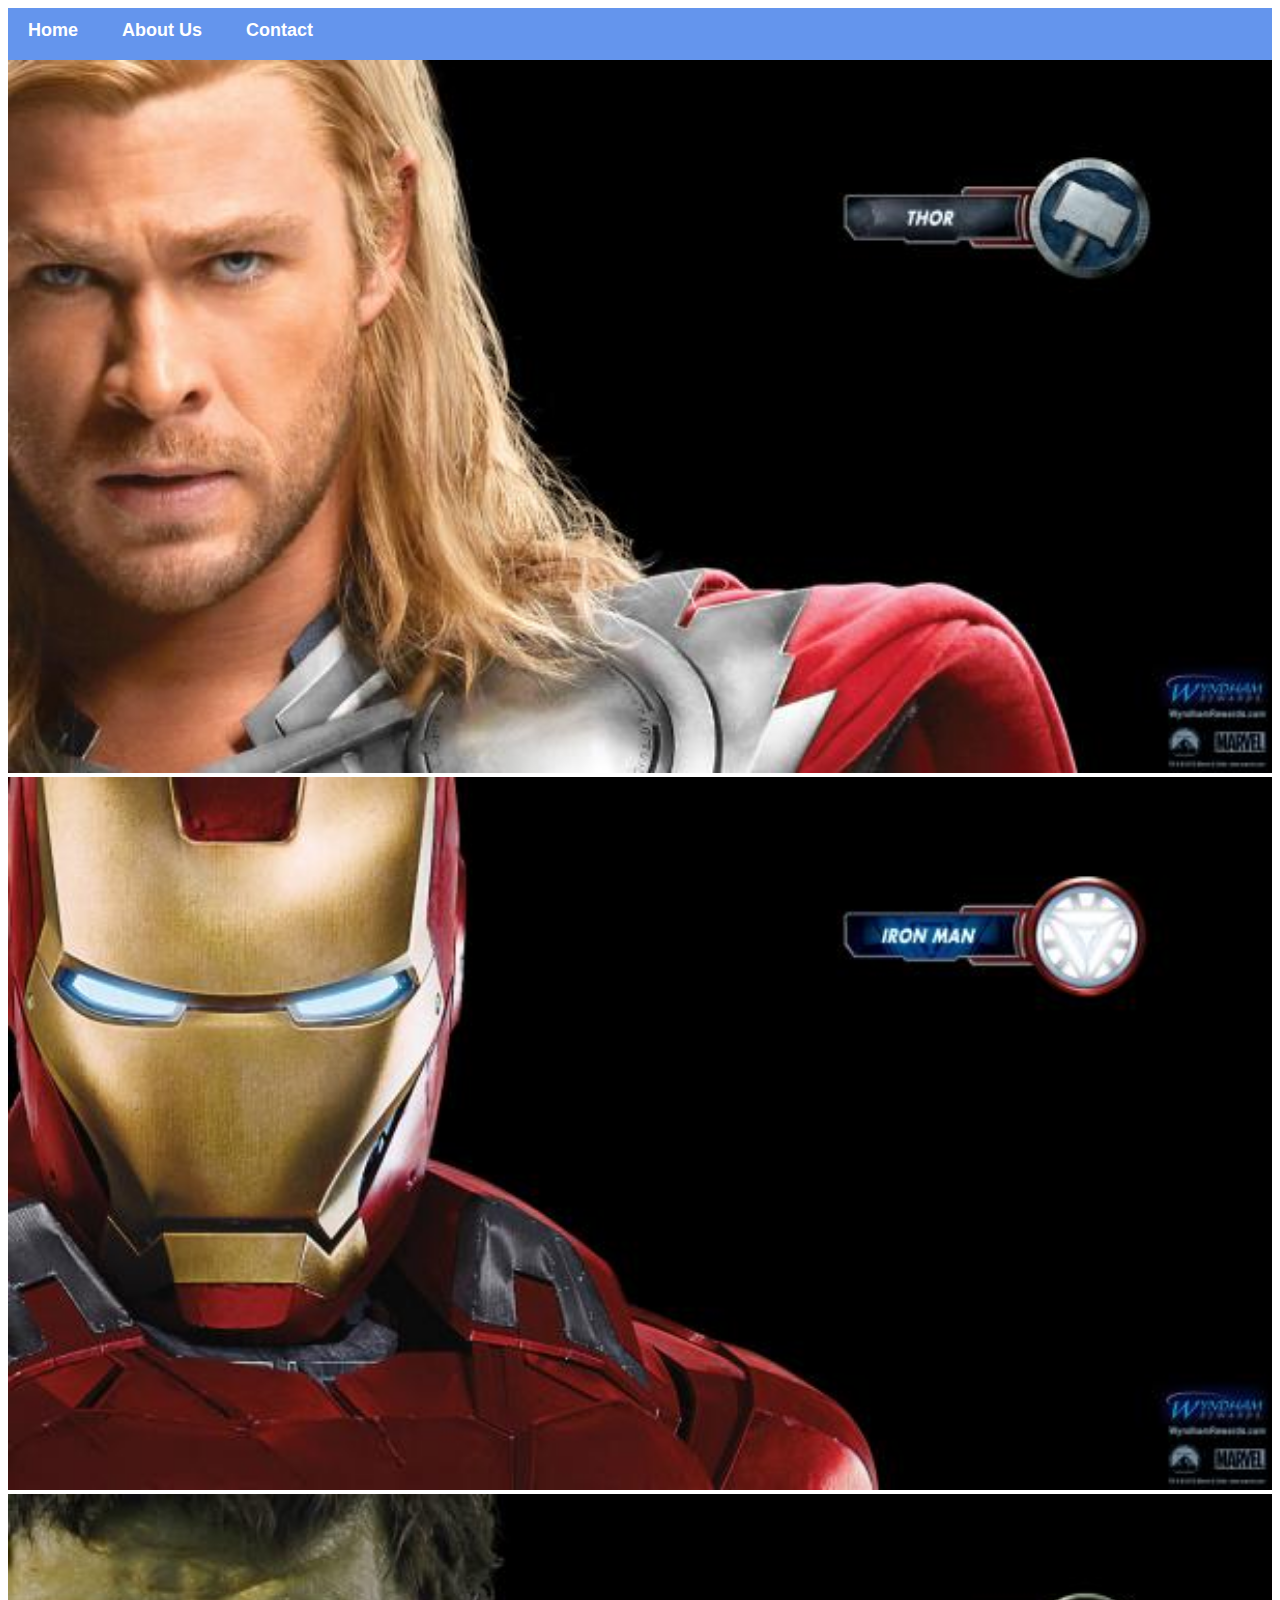
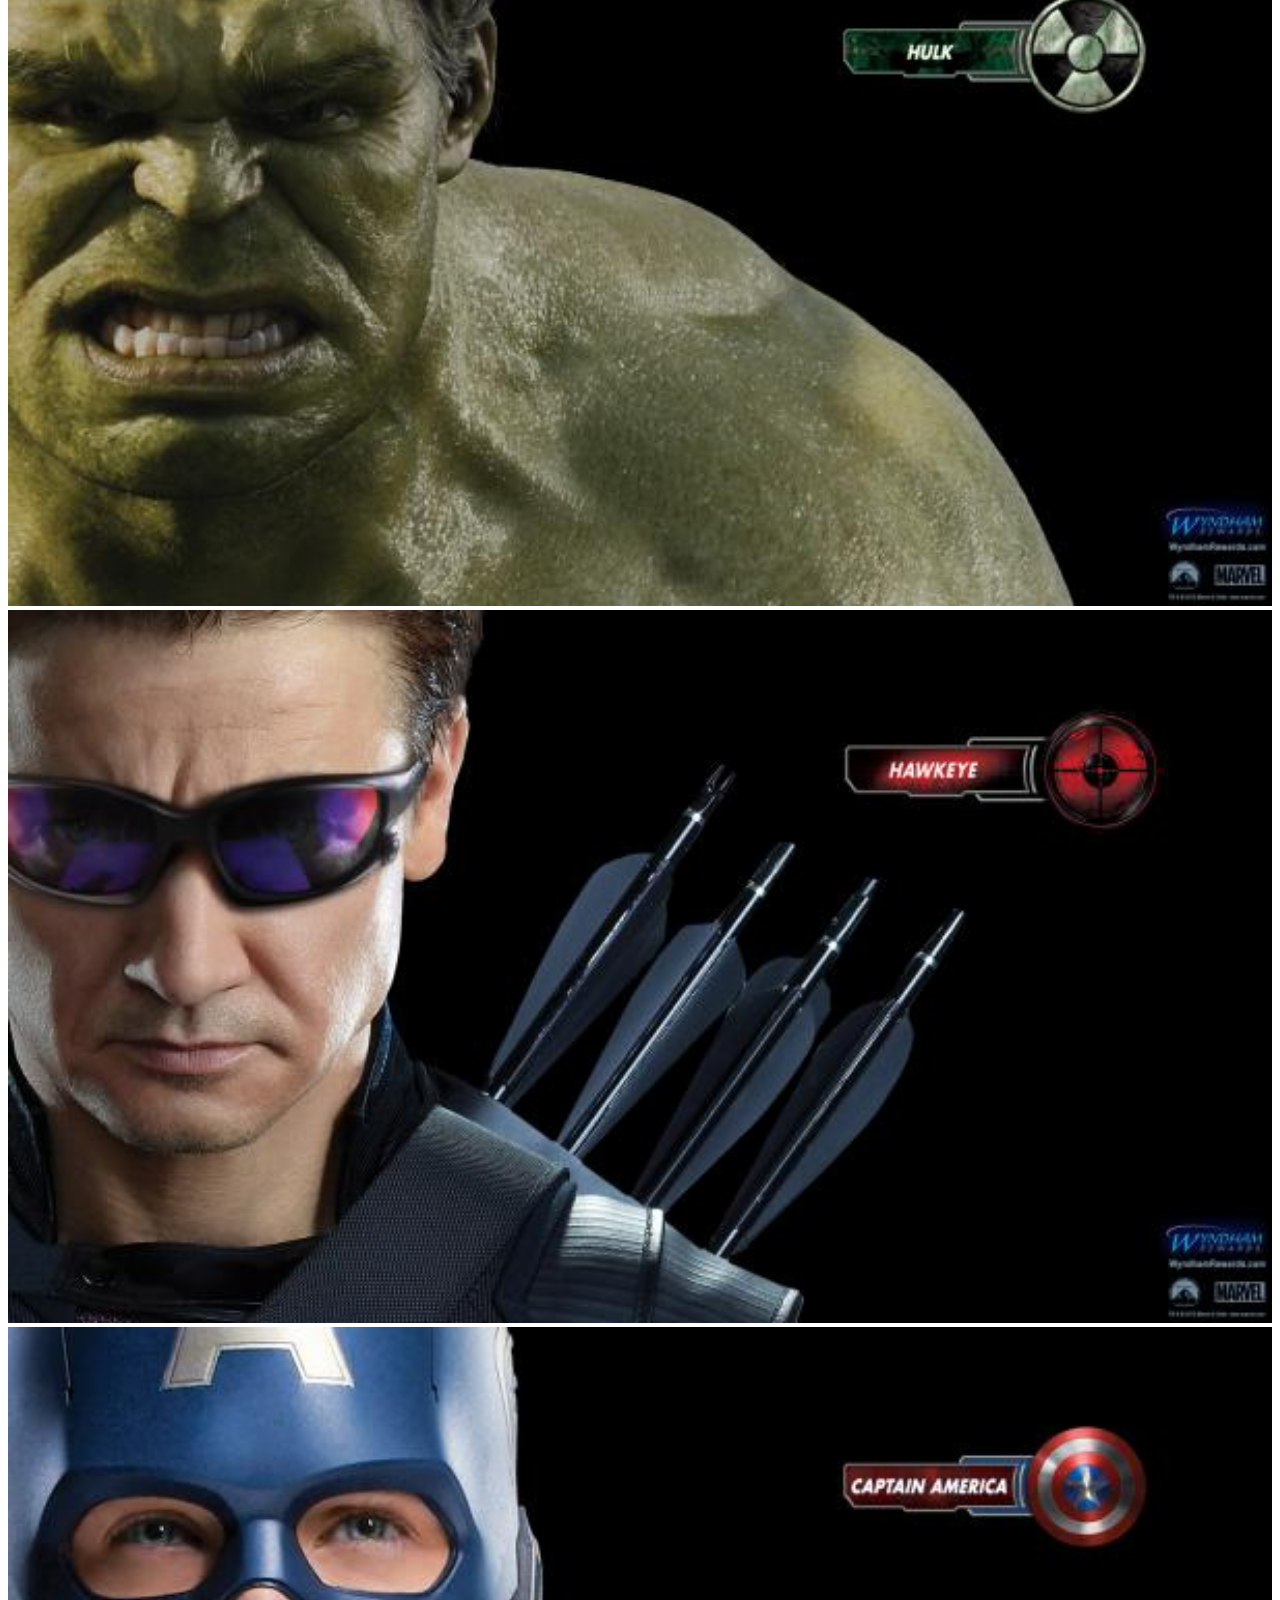
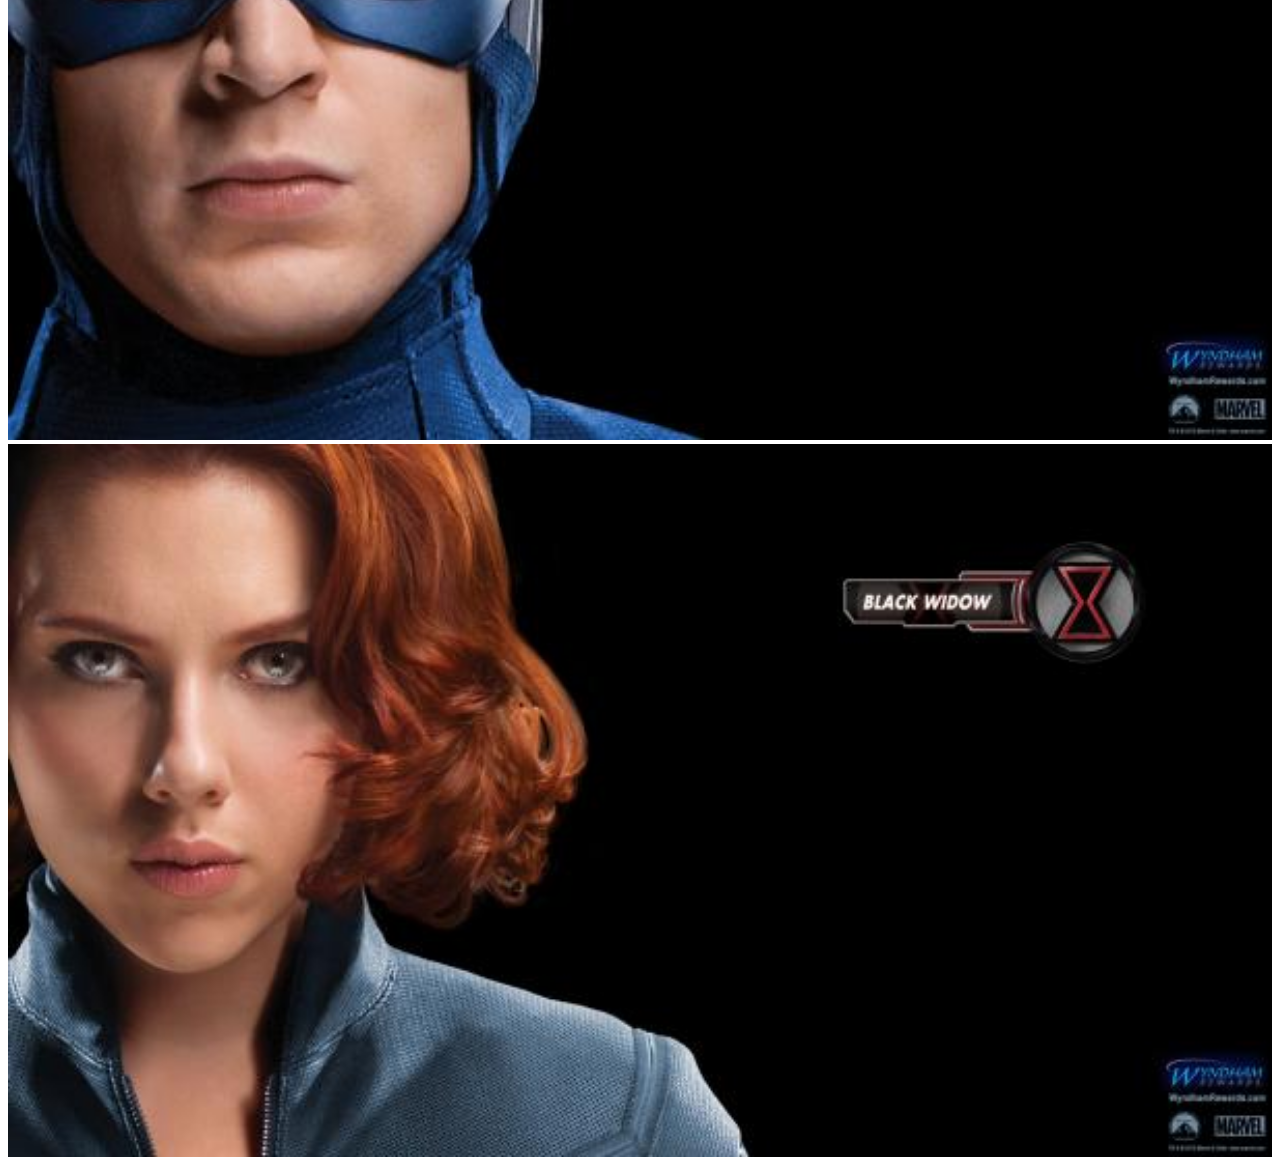
<file: index.html>
<!DOCTYPE html>
<html>
    <head>
        <link rel="stylesheet" href="style.css">
    </head>

    <body>
        <div id="menu">
            <a href="index.html">Home</a>
            <a href="about.html">About Us</a>
            <a href="contact.html">Contact</a>
       </div>

        <div class="gallery">
            <a href="avenger-1.html"><img src="images/avengers_01.jpg"/></a>
                <a href="avenger-2.html"><img src="images/avengers_02.jpg"/></a>
                <a href="avenger-3.html"><img src="images/avengers_03.jpg"/></a>
                <a href="avenger-4.html"><img src="images/avengers_04.jpg"/></a>
                <a href="avenger-5.html"><img src="images/avengers_05.jpg"/></a>
                <a href="avenger-6.html"><img src="images/avengers_06.jpg"/></a>
        </div>    
 </body>
</html>
</file>
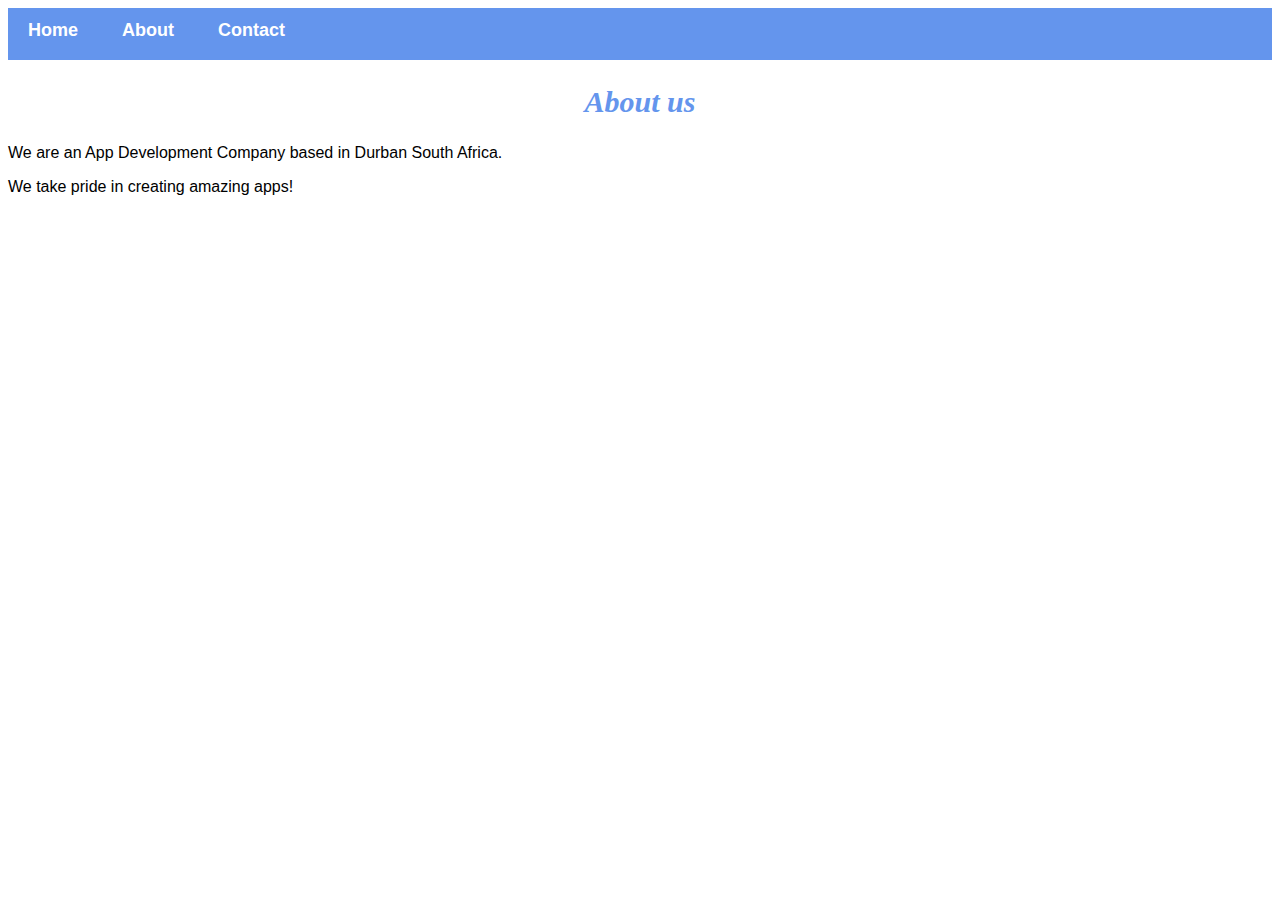
<file: about.html>
<!DOCTYPE html>
<html>
    <head>
        <link rel="stylesheet" href="style.css">
    </head>
    <body>
        <div id="menu">
            <a href="index.html">Home</a>
            <a href="about.html">About</a>
            <a href="contact.html">Contact</a>
        </div>
        <h2>About us</h2>
        <p>We are an App Development Company based in Durban South Africa.</p>
        <p>We take pride in creating amazing apps!</p> 
    </body>
</html>
</file>
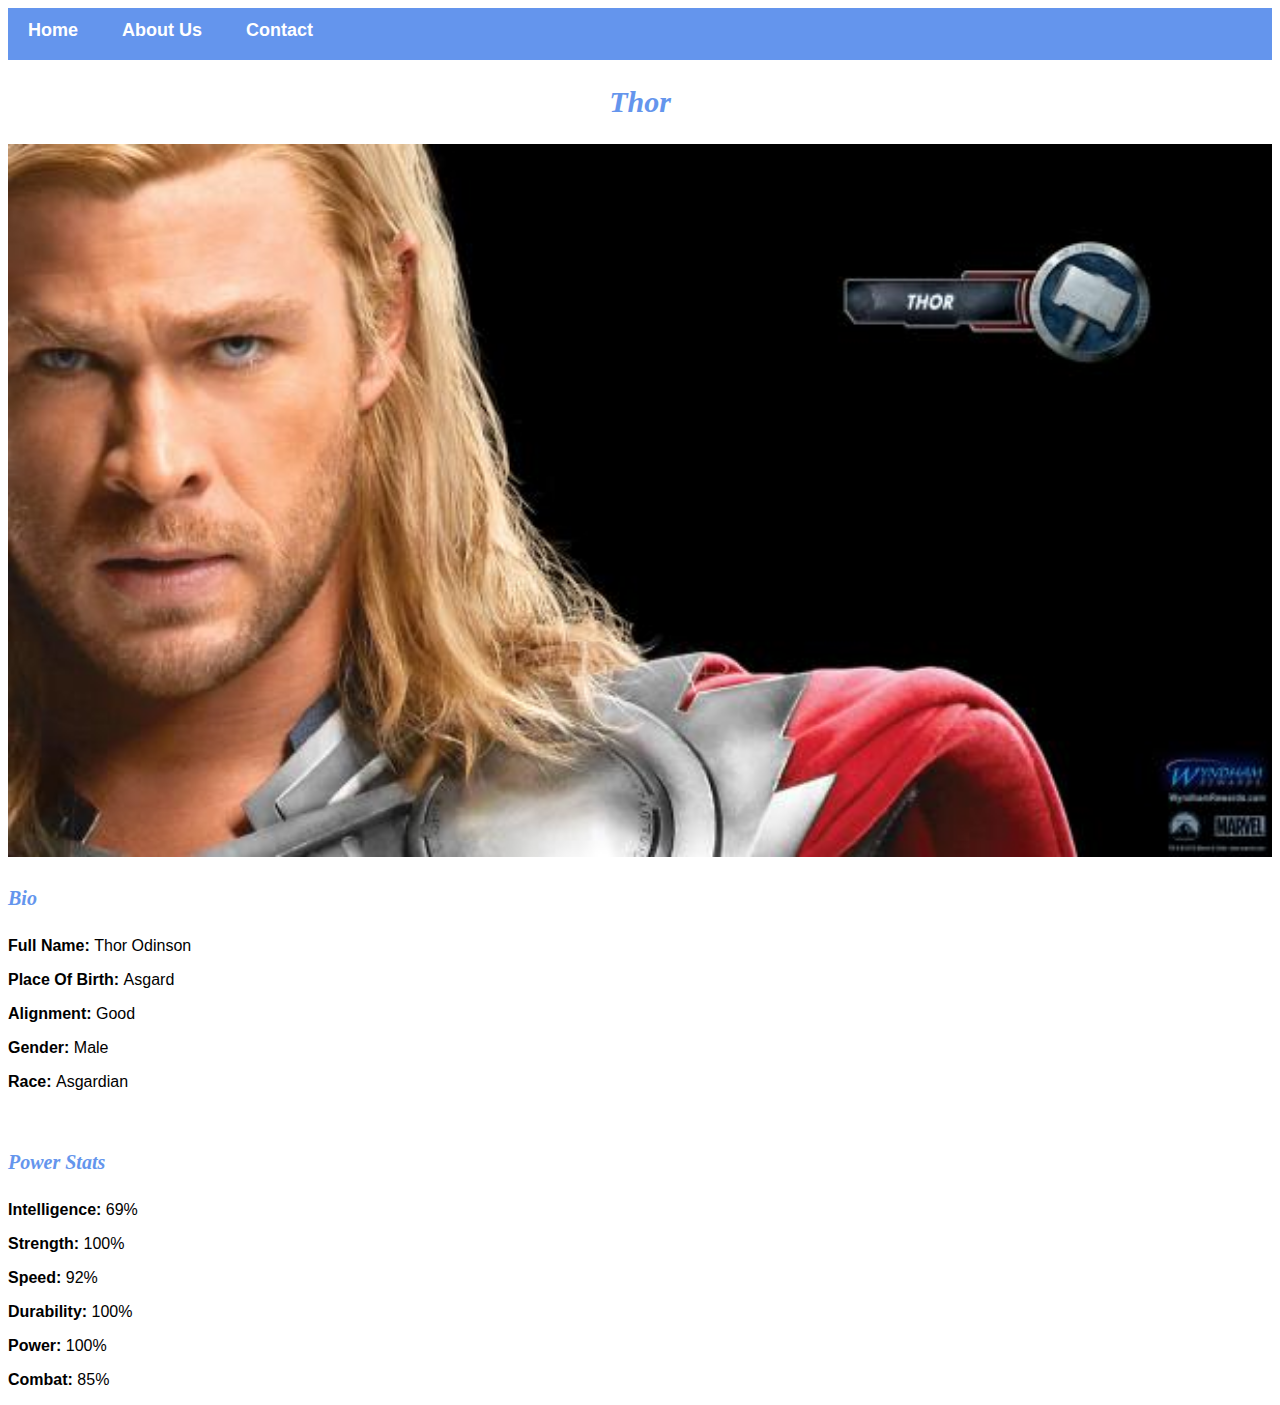
<file: avenger-1.html>
<!DOCTYPE html>
<html>
      <head> 
           <link rel="stylesheet" href="style.css"> 
       </head>
 
       <body> 
        <div id="menu">
            <a href="index.html">Home</a>
            <a href="about.html">About Us</a>
            <a href="contact.html">Contact</a>
       </div>

          <h2>Thor</h2>
        
          <div class="gallery"> 
              <img src="images/avengers_01.jpg"> 
        </div> 
          
               <h4>Bio</h4>
               <p><b>Full Name: </b> Thor Odinson</p>
               <p><b>Place Of Birth: </b> Asgard</p>
               <p><b>Alignment: </b> Good</p>
               <p><b>Gender: </b> Male</p>
               <p><b>Race: </b> Asgardian</p>
              <br/>

              <h4>Power Stats</h4>
              <p><b>Intelligence: </b> 69%</p>
              <p><b>Strength: </b> 100%</p>
              <p><b>Speed: </b> 92%</p>
              <p><b>Durability: </b> 100%</p>
              <p><b>Power: </b> 100%</p>
              <p><b>Combat: </b> 85%</p> 
      </body>
</html>
</file>
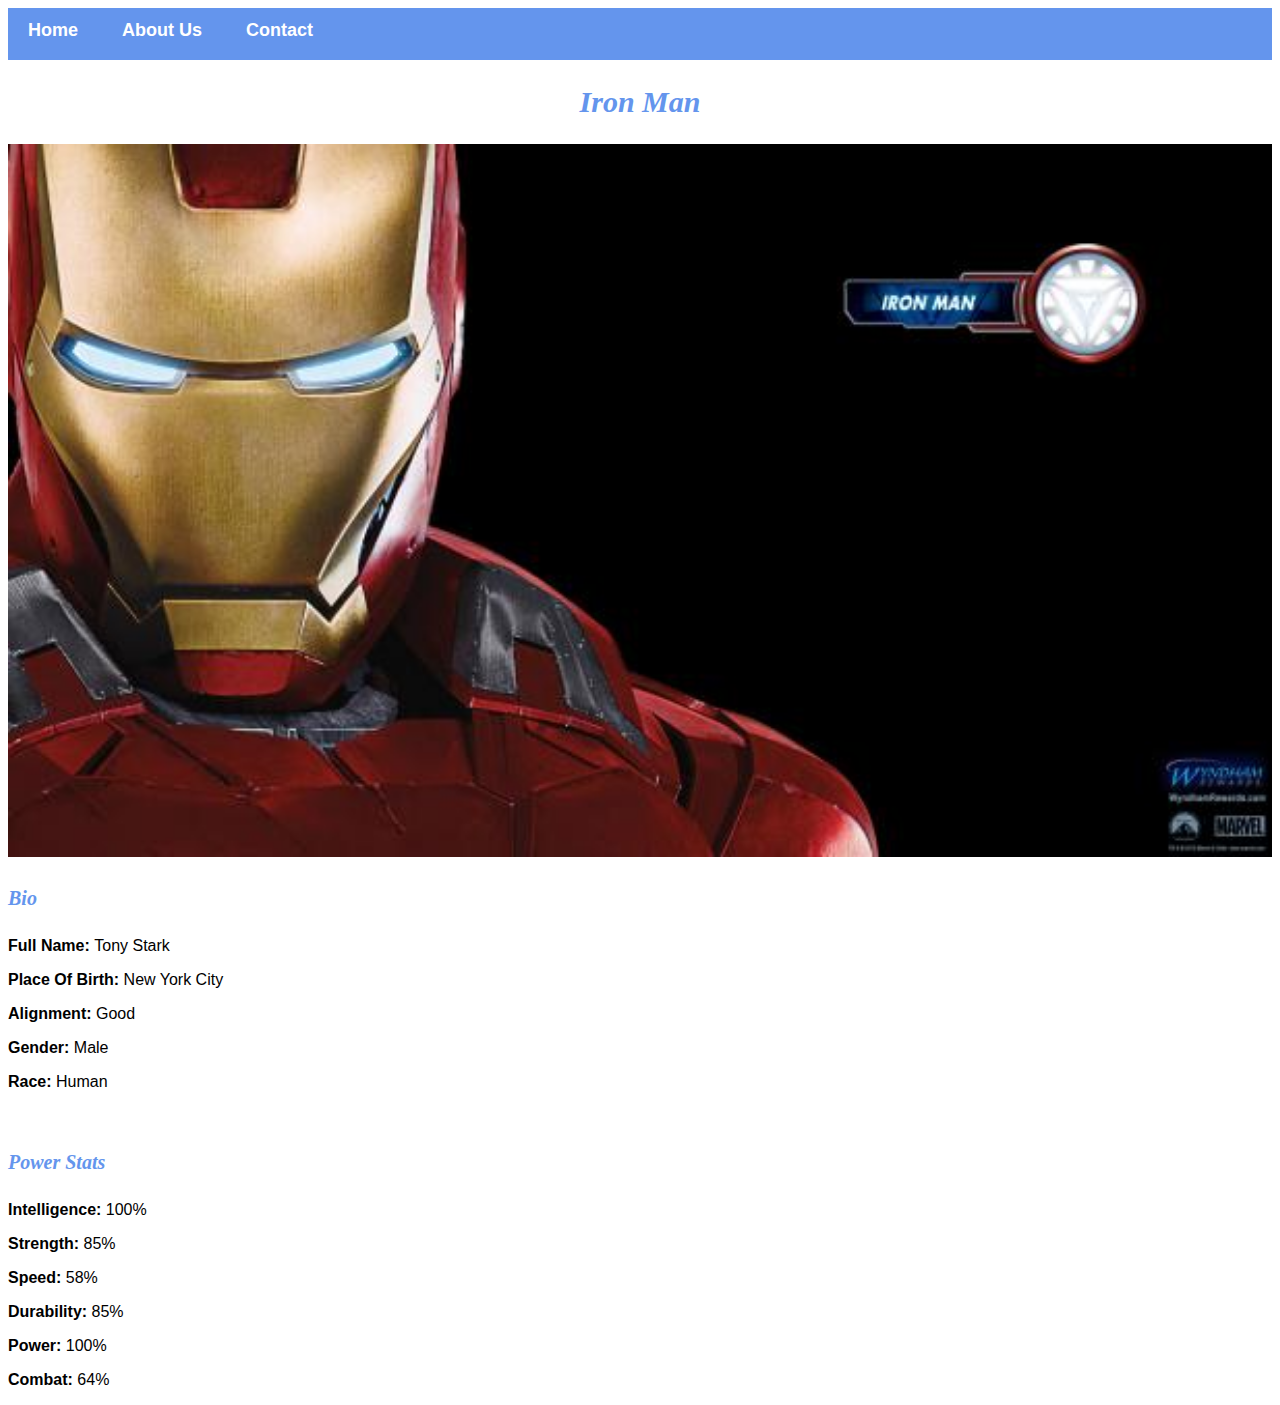
<file: avenger-2.html>
<!DOCTYPE html>
<html>
      <head> 
           <link rel="stylesheet" href="style.css"> 
       </head>
 
       <body> 
        <div id="menu">
            <a href="index.html">Home</a>
            <a href="about.html">About Us</a>
            <a href="contact.html">Contact</a>
       </div>

          <h2>Iron Man</h2>
        
          <div class="gallery"> 
              <img src="images/avengers_02.jpg"> 
        </div> 
          
               <h4>Bio</h4>
               <p><b>Full Name: </b> Tony Stark</p>
               <p><b>Place Of Birth: </b> New York City</p>
               <p><b>Alignment: </b> Good</p>
               <p><b>Gender: </b> Male</p>
               <p><b>Race: </b> Human</p>
              <br/>

              <h4>Power Stats</h4>
              <p><b>Intelligence: </b> 100%</p>
              <p><b>Strength: </b> 85%</p>
              <p><b>Speed: </b> 58%</p>
              <p><b>Durability: </b> 85%</p>
              <p><b>Power: </b> 100%</p>
              <p><b>Combat: </b> 64%</p> 
      </body>
</html>
</file>
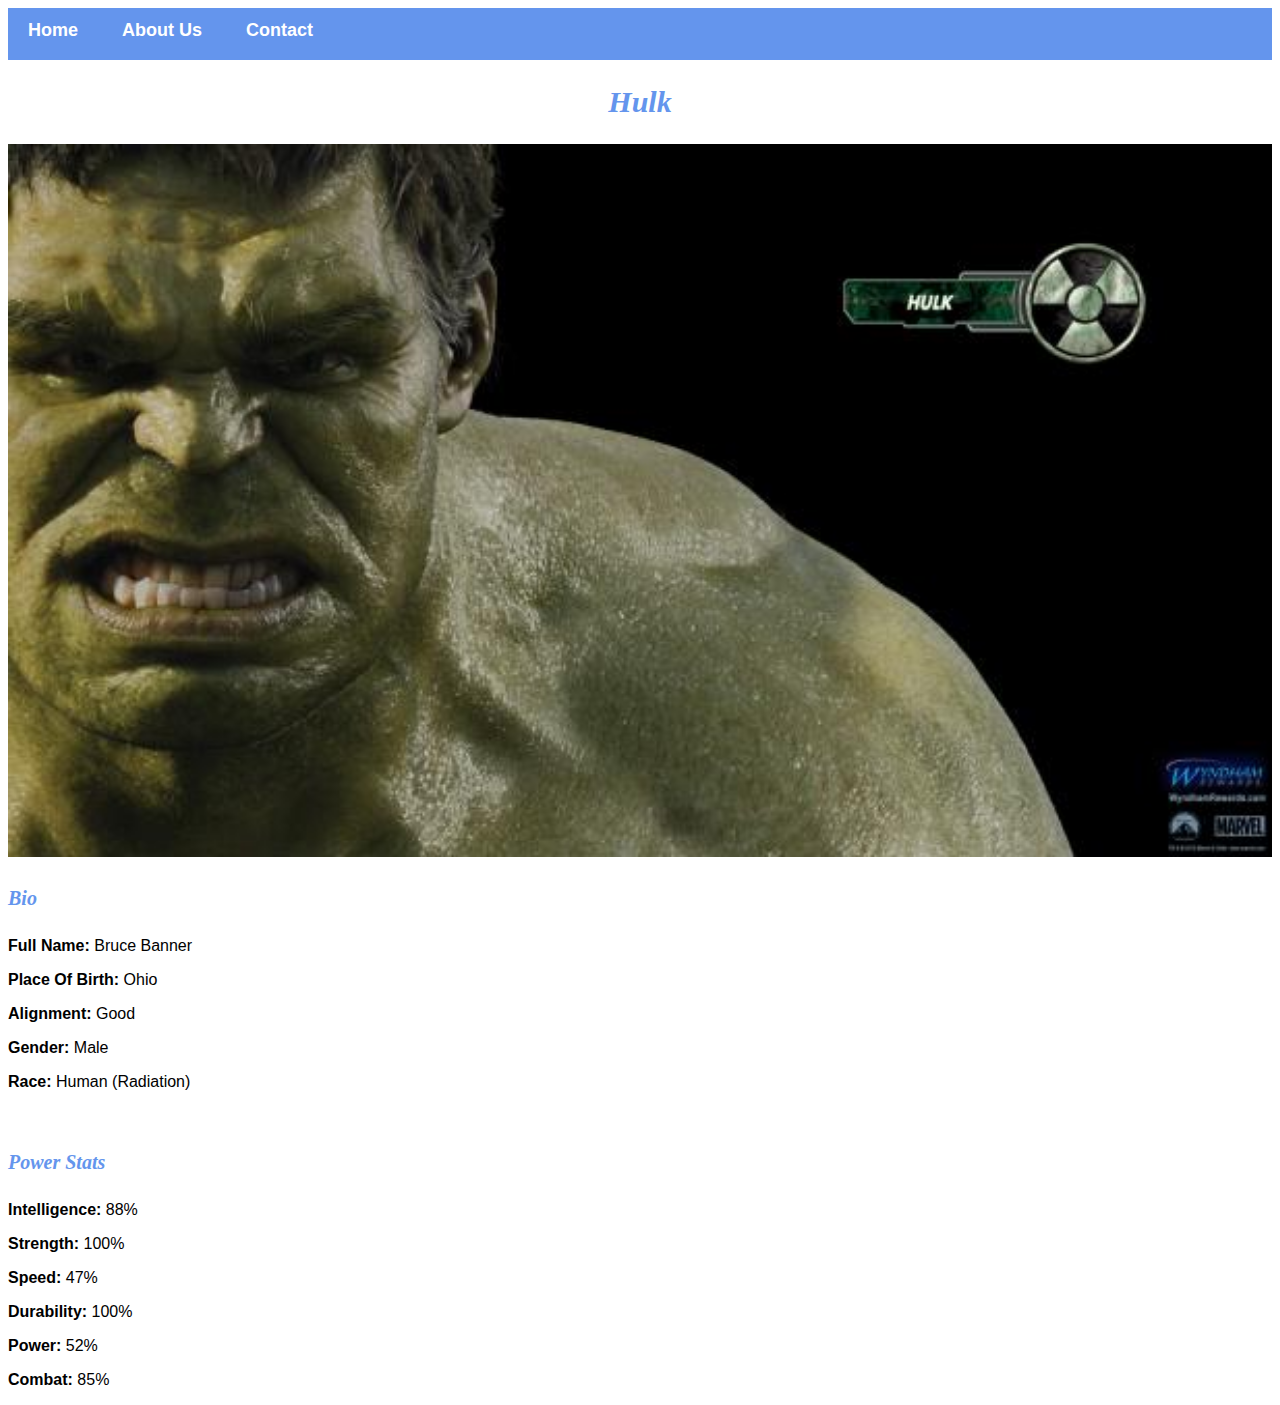
<file: avenger-3.html>
<!DOCTYPE html>
<html>
      <head> 
           <link rel="stylesheet" href="style.css"> 
       </head>
 
       <body> 
        <div id="menu">
            <a href="index.html">Home</a>
            <a href="about.html">About Us</a>
            <a href="contact.html">Contact</a>
       </div>

          <h2>Hulk</h2>
        
          <div class="gallery"> 
              <img src="images/avengers_03.jpg"> 
        </div> 
          
               <h4>Bio</h4>
               <p><b>Full Name: </b> Bruce Banner</p>
               <p><b>Place Of Birth: </b> Ohio</p>
               <p><b>Alignment: </b> Good</p>
               <p><b>Gender: </b> Male</p>
               <p><b>Race: </b> Human (Radiation)</p>
              <br/>

              <h4>Power Stats</h4>
              <p><b>Intelligence: </b> 88%</p>
              <p><b>Strength: </b> 100%</p>
              <p><b>Speed: </b> 47%</p>
              <p><b>Durability: </b> 100%</p>
              <p><b>Power: </b> 52%</p>
              <p><b>Combat: </b> 85%</p> 
      </body>
</html>
</file>
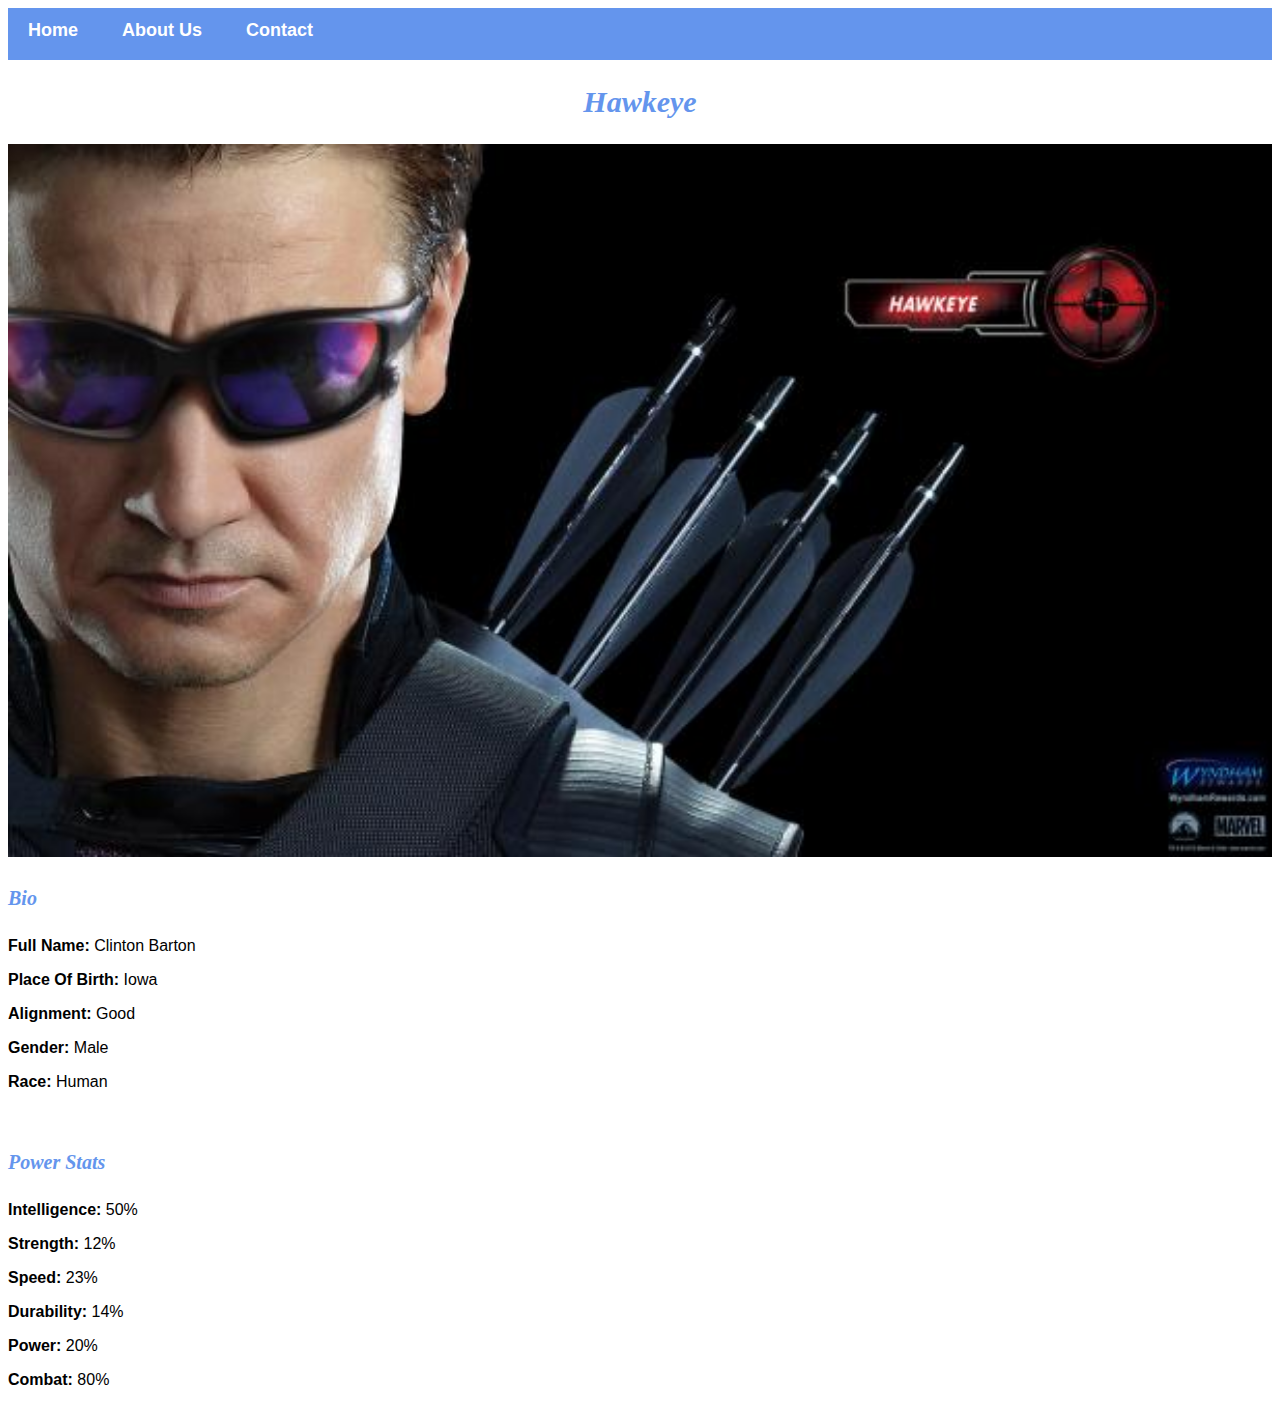
<file: avenger-4.html>
<!DOCTYPE html>
<html>
      <head> 
           <link rel="stylesheet" href="style.css"> 
       </head>
 
       <body> 
        <div id="menu">
            <a href="index.html">Home</a>
            <a href="about.html">About Us</a>
            <a href="contact.html">Contact</a>
       </div>

          <h2>Hawkeye</h2>
        
          <div class="gallery"> 
              <img src="images/avengers_04.jpg"> 
        </div> 
          
               <h4>Bio</h4>
               <p><b>Full Name: </b> Clinton Barton</p>
               <p><b>Place Of Birth: </b> Iowa</p>
               <p><b>Alignment: </b> Good</p>
               <p><b>Gender: </b> Male</p>
               <p><b>Race: </b> Human</p>
              <br/>

              <h4>Power Stats</h4>
              <p><b>Intelligence: </b> 50%</p>
              <p><b>Strength: </b> 12%</p>
              <p><b>Speed: </b> 23%</p>
              <p><b>Durability: </b> 14%</p>
              <p><b>Power: </b> 20%</p>
              <p><b>Combat: </b> 80%</p> 
      </body>
</html>
</file>
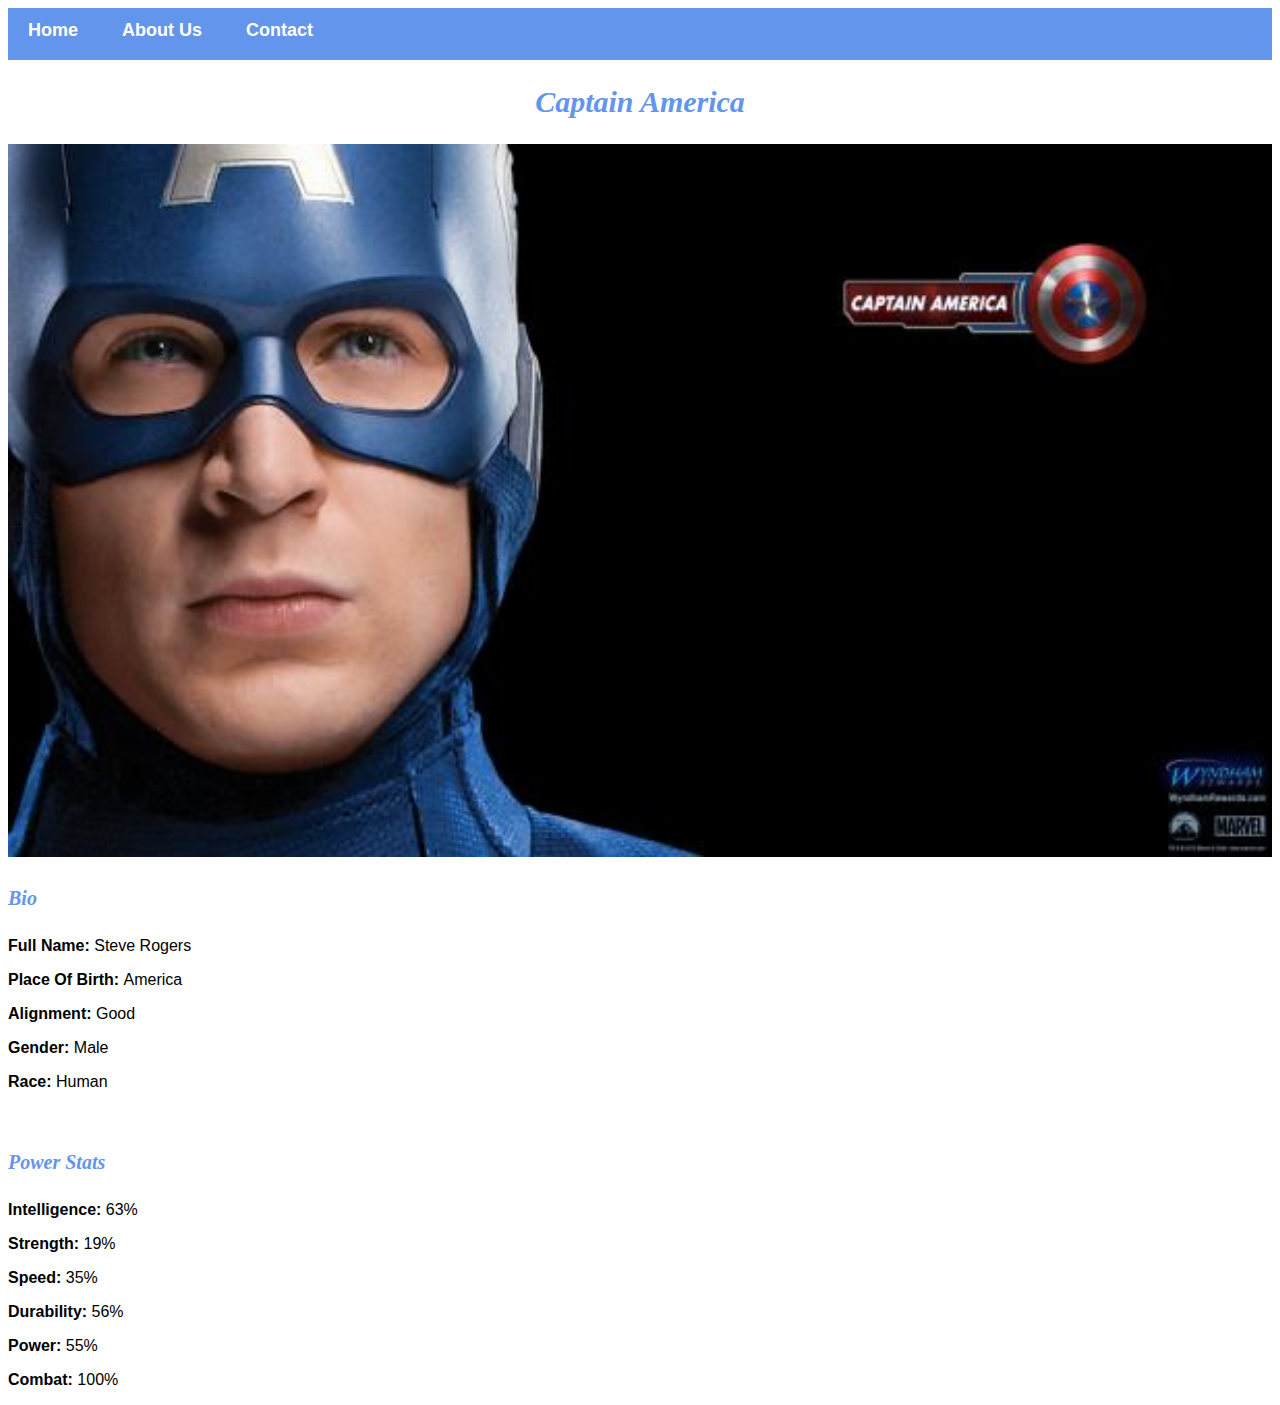
<file: avenger-5.html>
<!DOCTYPE html>
<html>
      <head> 
           <link rel="stylesheet" href="style.css"> 
       </head>
 
       <body> 
        <div id="menu">
            <a href="index.html">Home</a>
            <a href="about.html">About Us</a>
            <a href="contact.html">Contact</a>
       </div>

          <h2>Captain America</h2>
        
          <div class="gallery"> 
              <img src="images/avengers_05.jpg"> 
        </div> 
          
               <h4>Bio</h4>
               <p><b>Full Name: </b> Steve Rogers</p>
               <p><b>Place Of Birth: </b> America</p>
               <p><b>Alignment: </b> Good</p>
               <p><b>Gender: </b> Male</p>
               <p><b>Race: </b> Human</p>
              <br/>

              <h4>Power Stats</h4>
              <p><b>Intelligence: </b> 63%</p>
              <p><b>Strength: </b> 19%</p>
              <p><b>Speed: </b> 35%</p>
              <p><b>Durability: </b> 56%</p>
              <p><b>Power: </b> 55%</p>
              <p><b>Combat: </b> 100%</p> 
      </body>
</html>
</file>
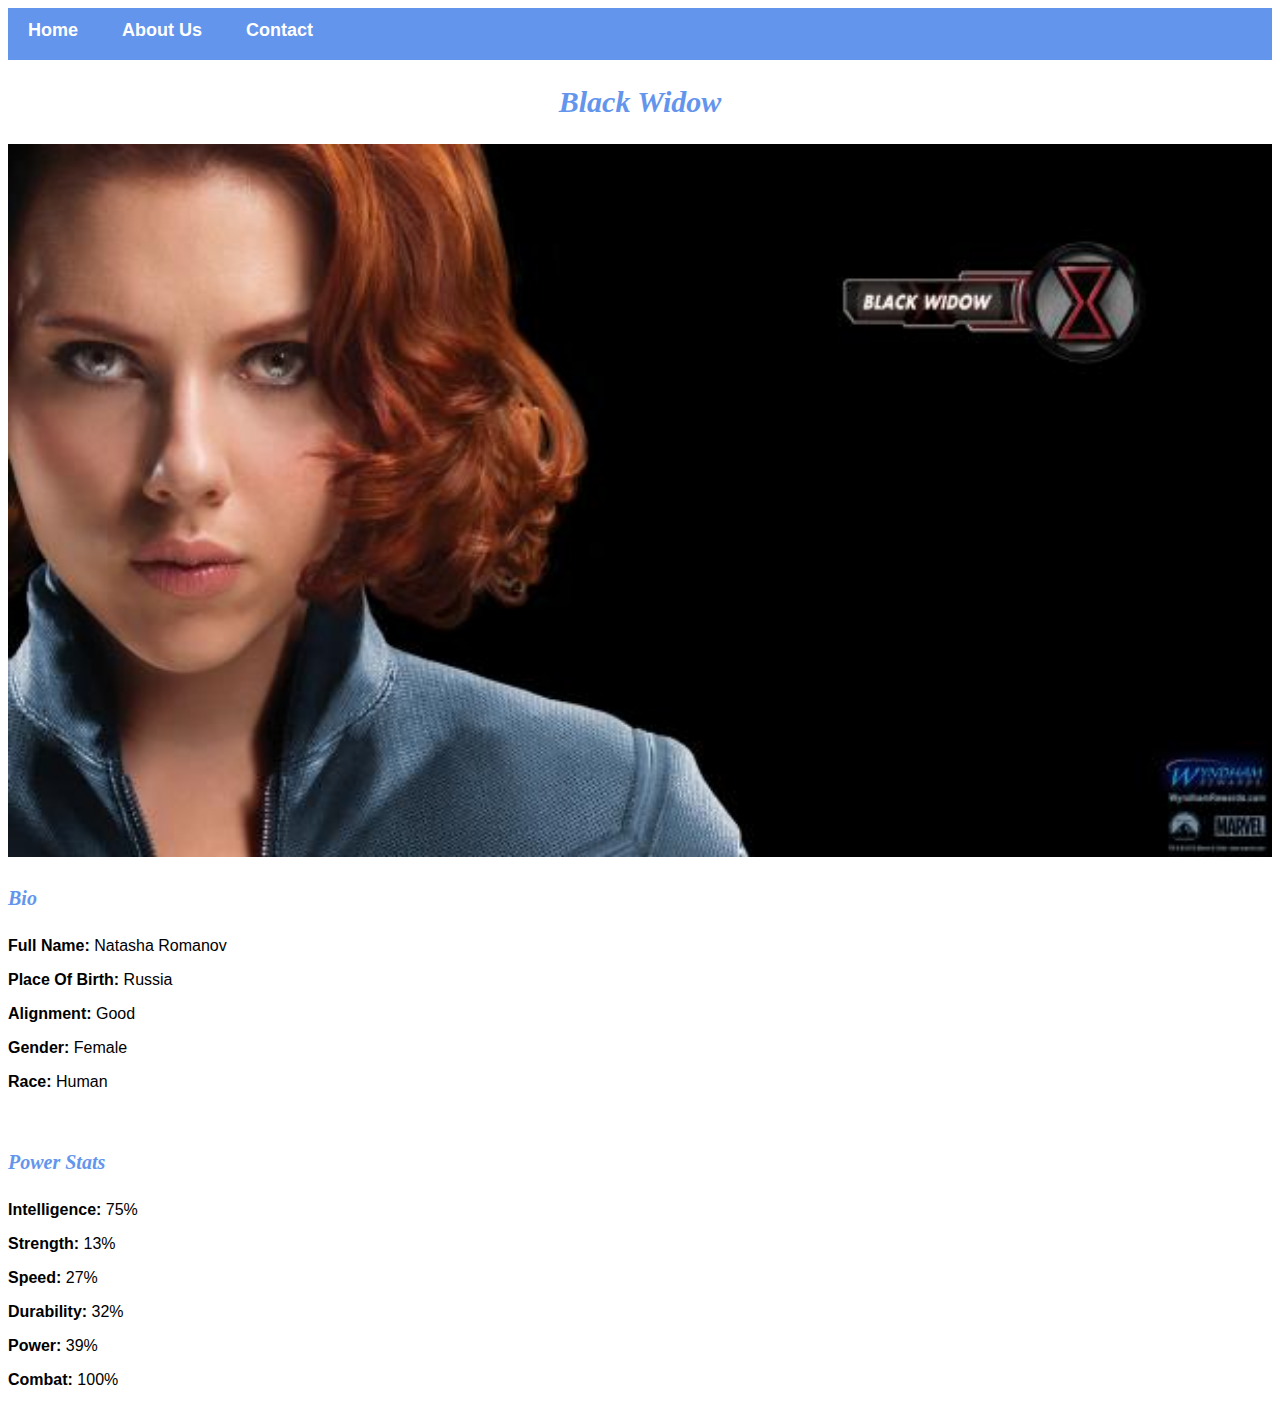
<file: avenger-6.html>
<!DOCTYPE html>
<html>
      <head> 
           <link rel="stylesheet" href="style.css"> 
       </head>
 
       <body> 
        <div id="menu">
            <a href="index.html">Home</a>
            <a href="about.html">About Us</a>
            <a href="contact.html">Contact</a>
       </div>

          <h2>Black Widow</h2>
        
          <div class="gallery"> 
              <img src="images/avengers_06.jpg"> 
        </div> 
          
               <h4>Bio</h4>
               <p><b>Full Name: </b> Natasha Romanov</p>
               <p><b>Place Of Birth: </b> Russia</p>
               <p><b>Alignment: </b> Good</p>
               <p><b>Gender: </b> Female</p>
               <p><b>Race: </b> Human</p>
              <br/>

              <h4>Power Stats</h4>
              <p><b>Intelligence: </b> 75%</p>
              <p><b>Strength: </b> 13%</p>
              <p><b>Speed: </b> 27%</p>
              <p><b>Durability: </b> 32%</p>
              <p><b>Power: </b> 39%</p>
              <p><b>Combat: </b> 100%</p> 
      </body>
</html>
</file>
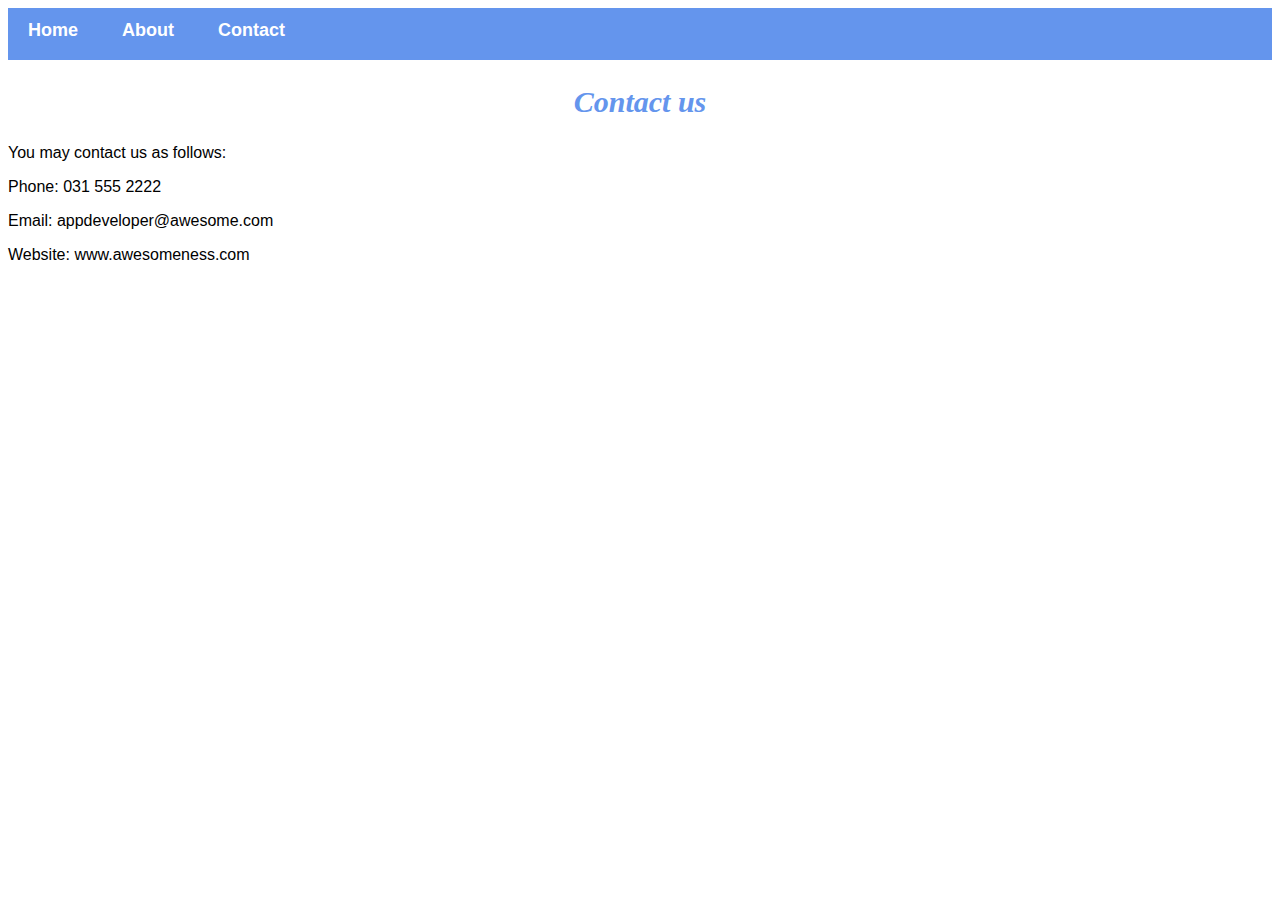
<file: contact.html>
<!DOCTYPE html>
<html>
    <head>
        <link rel="stylesheet" href="style.css">
    </head>
    <body>
        <div id="menu">
            <a href="index.html">Home</a>
            <a href="about.html">About</a>
            <a href="contact.html">Contact</a>
        </div>
        <h2>Contact us</h2>
        <p>You may contact us as follows:</p>
        <p>Phone: 031 555 2222</p>
        <p>Email: appdeveloper@awesome.com</p>
        <p>Website: www.awesomeness.com</p>
    </body>
</html>
</file>
<file: style.css>
.gallery img{
    width: 100%;
}

h2{
    font-family: Impact, fantasy;
    text-align: center;
    font-size: 30px;
    color: cornflowerblue;
    font-style: italic;

}

h4{
    font-family: Impact, fantasy;
    font-size: 20px;
    font-style: italic;
    color: cornflowerblue;
}

p{
    font-family: Helvetica, sans-serif;
}

#menu{
    width:100%;
    height:40px;
    background-color: cornflowerblue;
    padding-top: 12px;
}

#menu a{
    color:#ffffff;
    font-family: Helvetica, sans-serif;
    font-size: 18px;
    text-decoration:none;
    font-weight: 800;
    padding-left: 20px;
    padding-right: 20px;
}

#menu a:hover{
     color: #5077bd;
}
</file>
